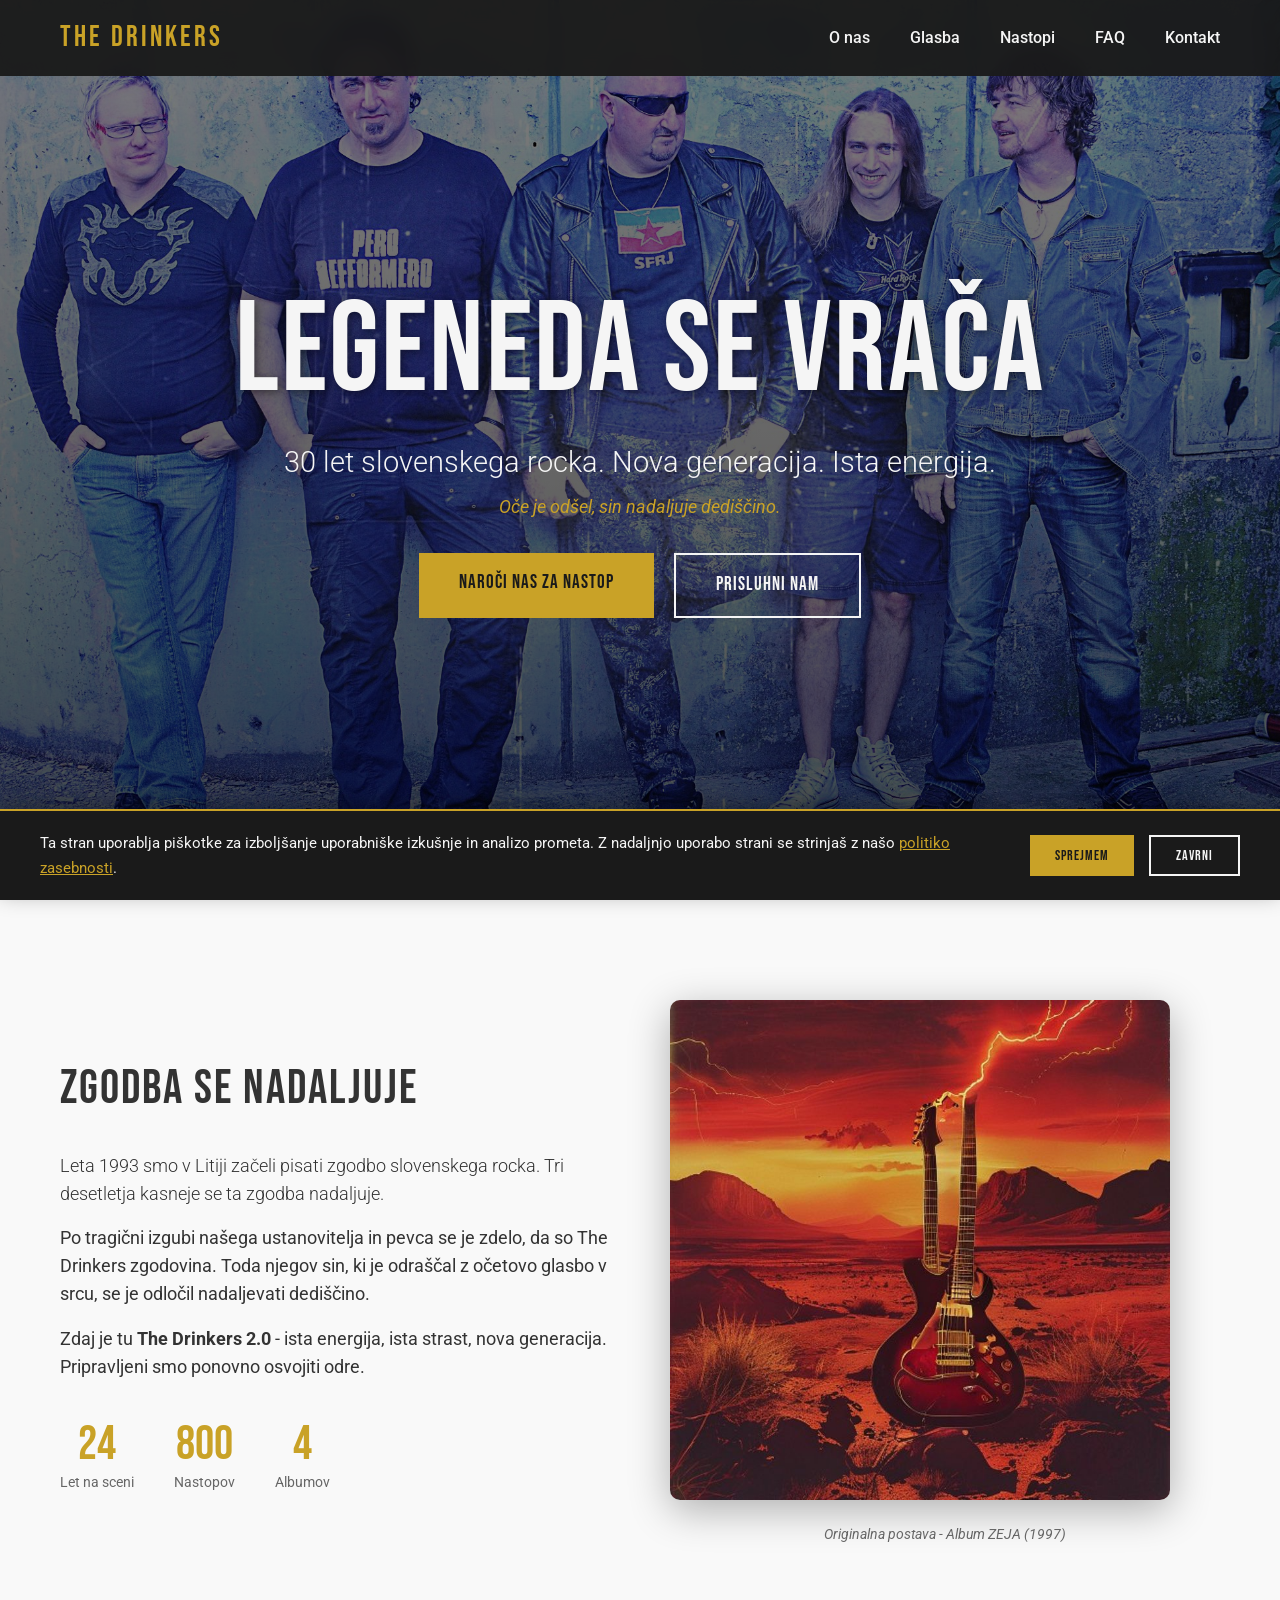
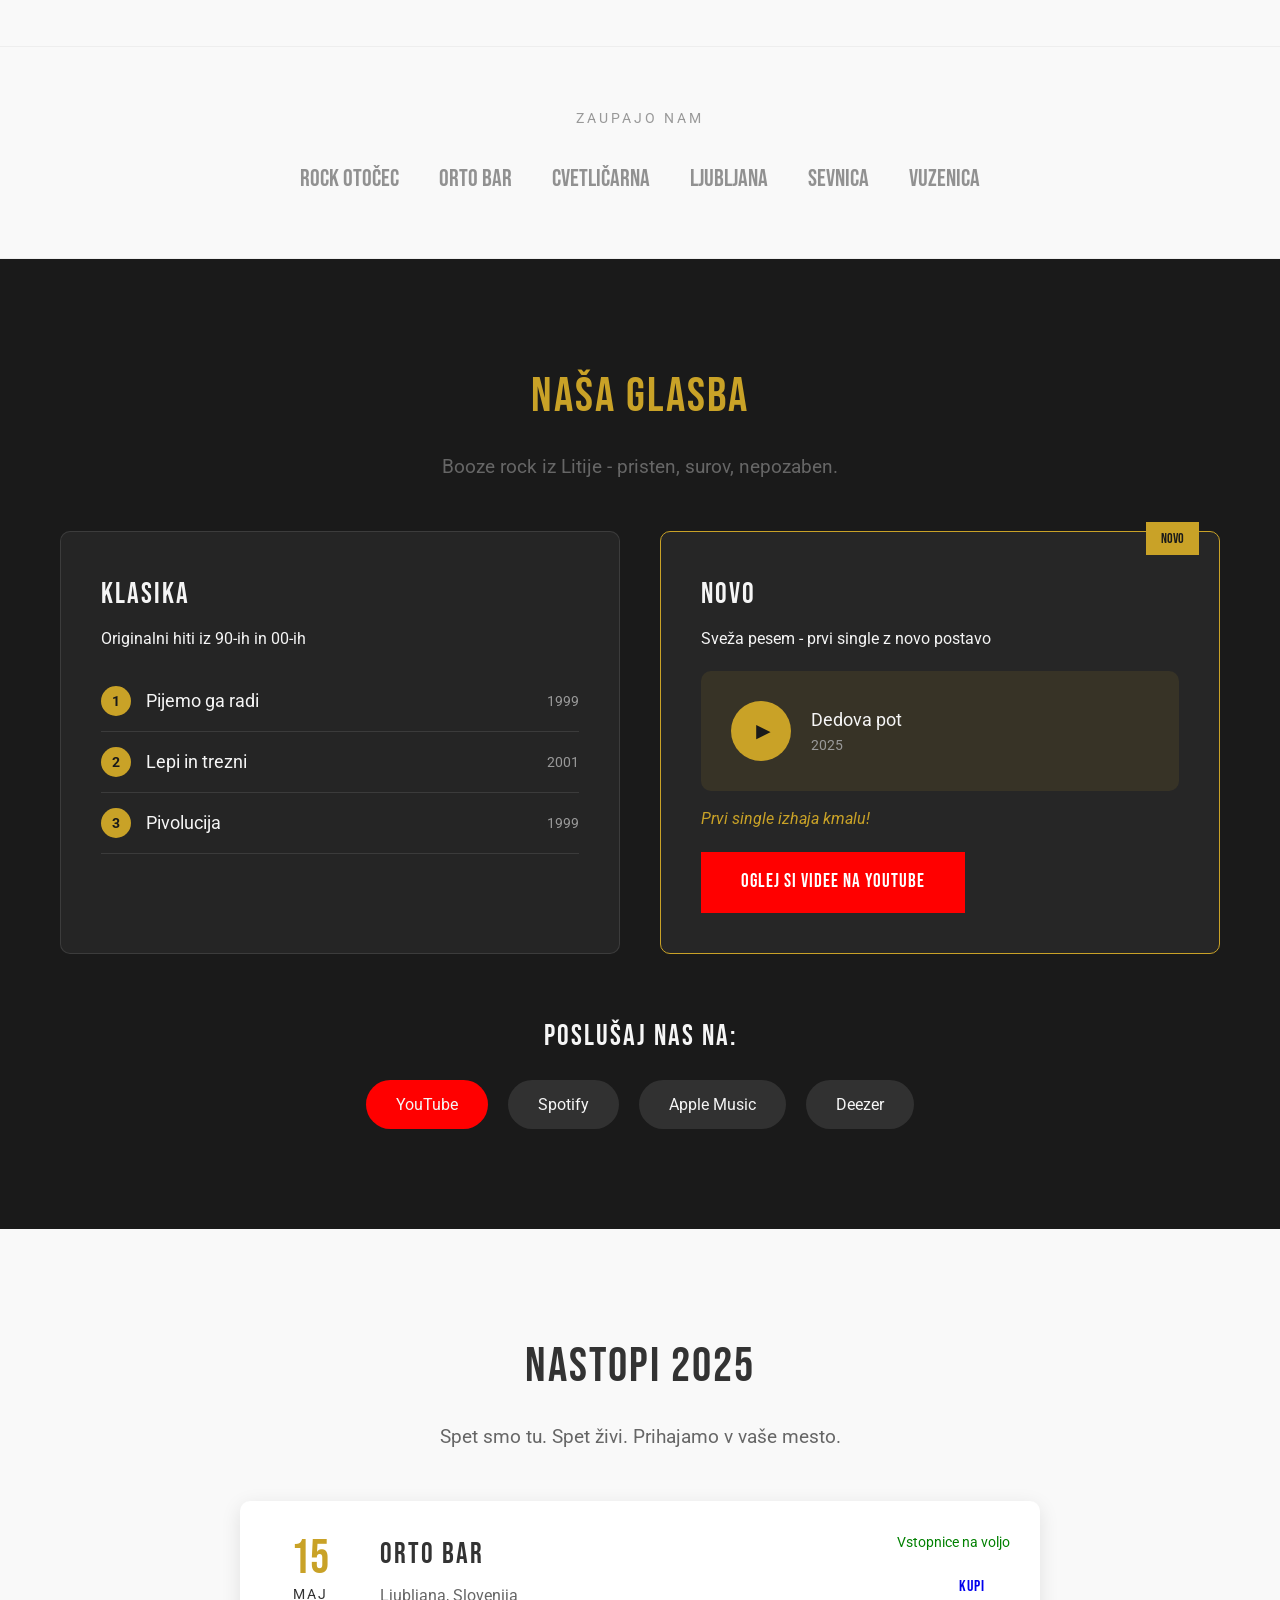
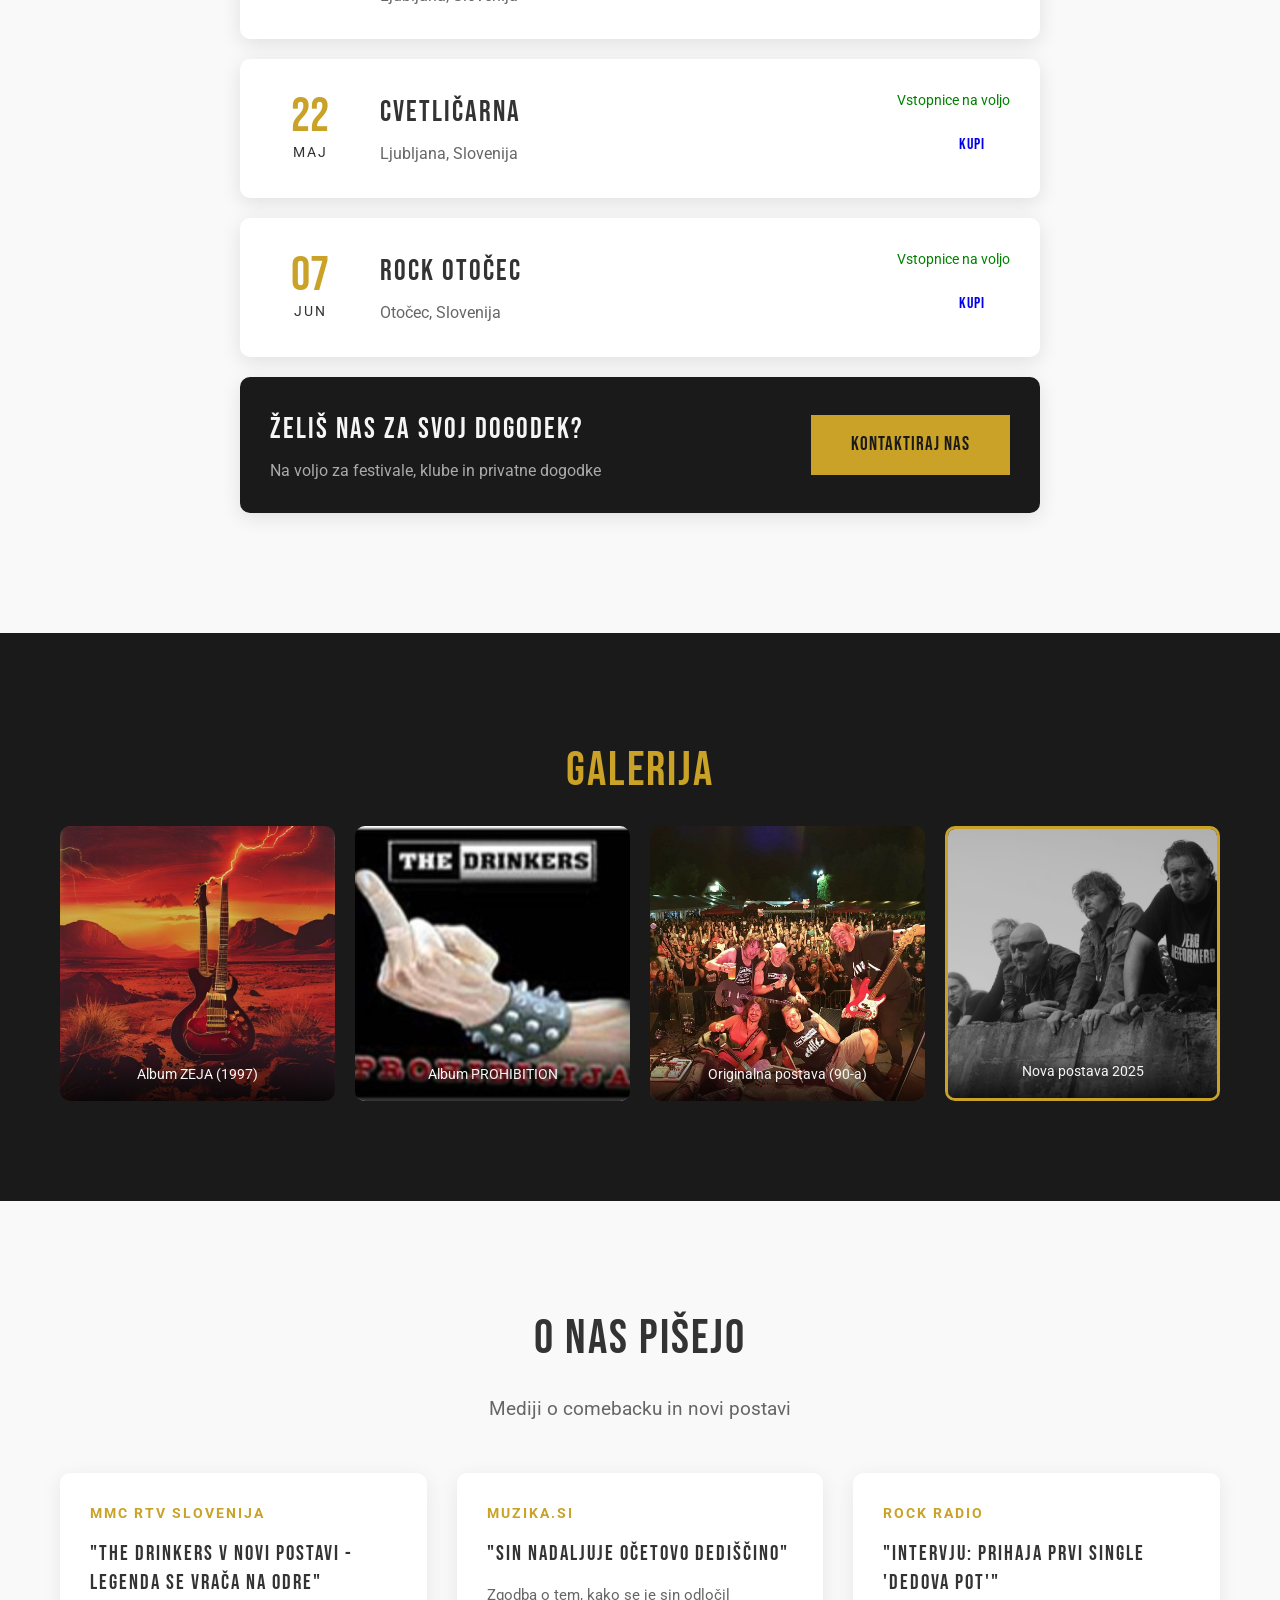
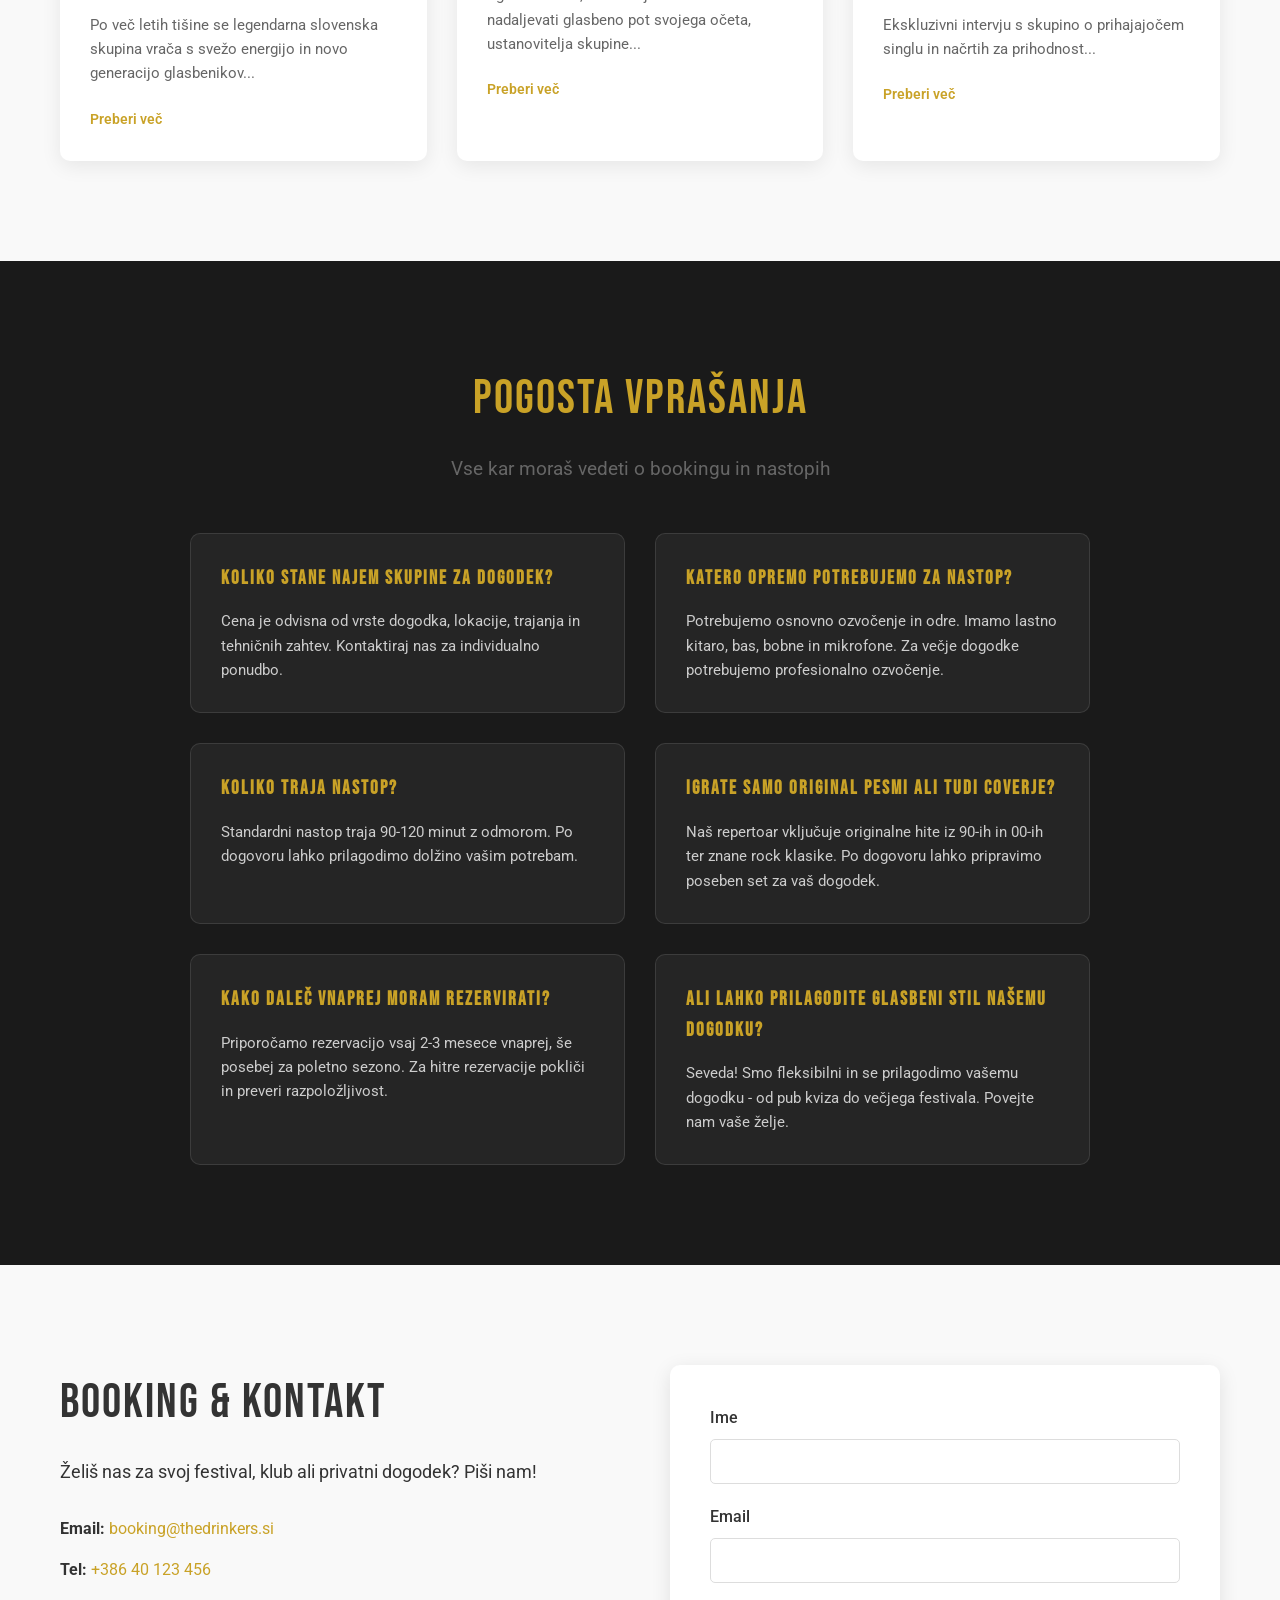
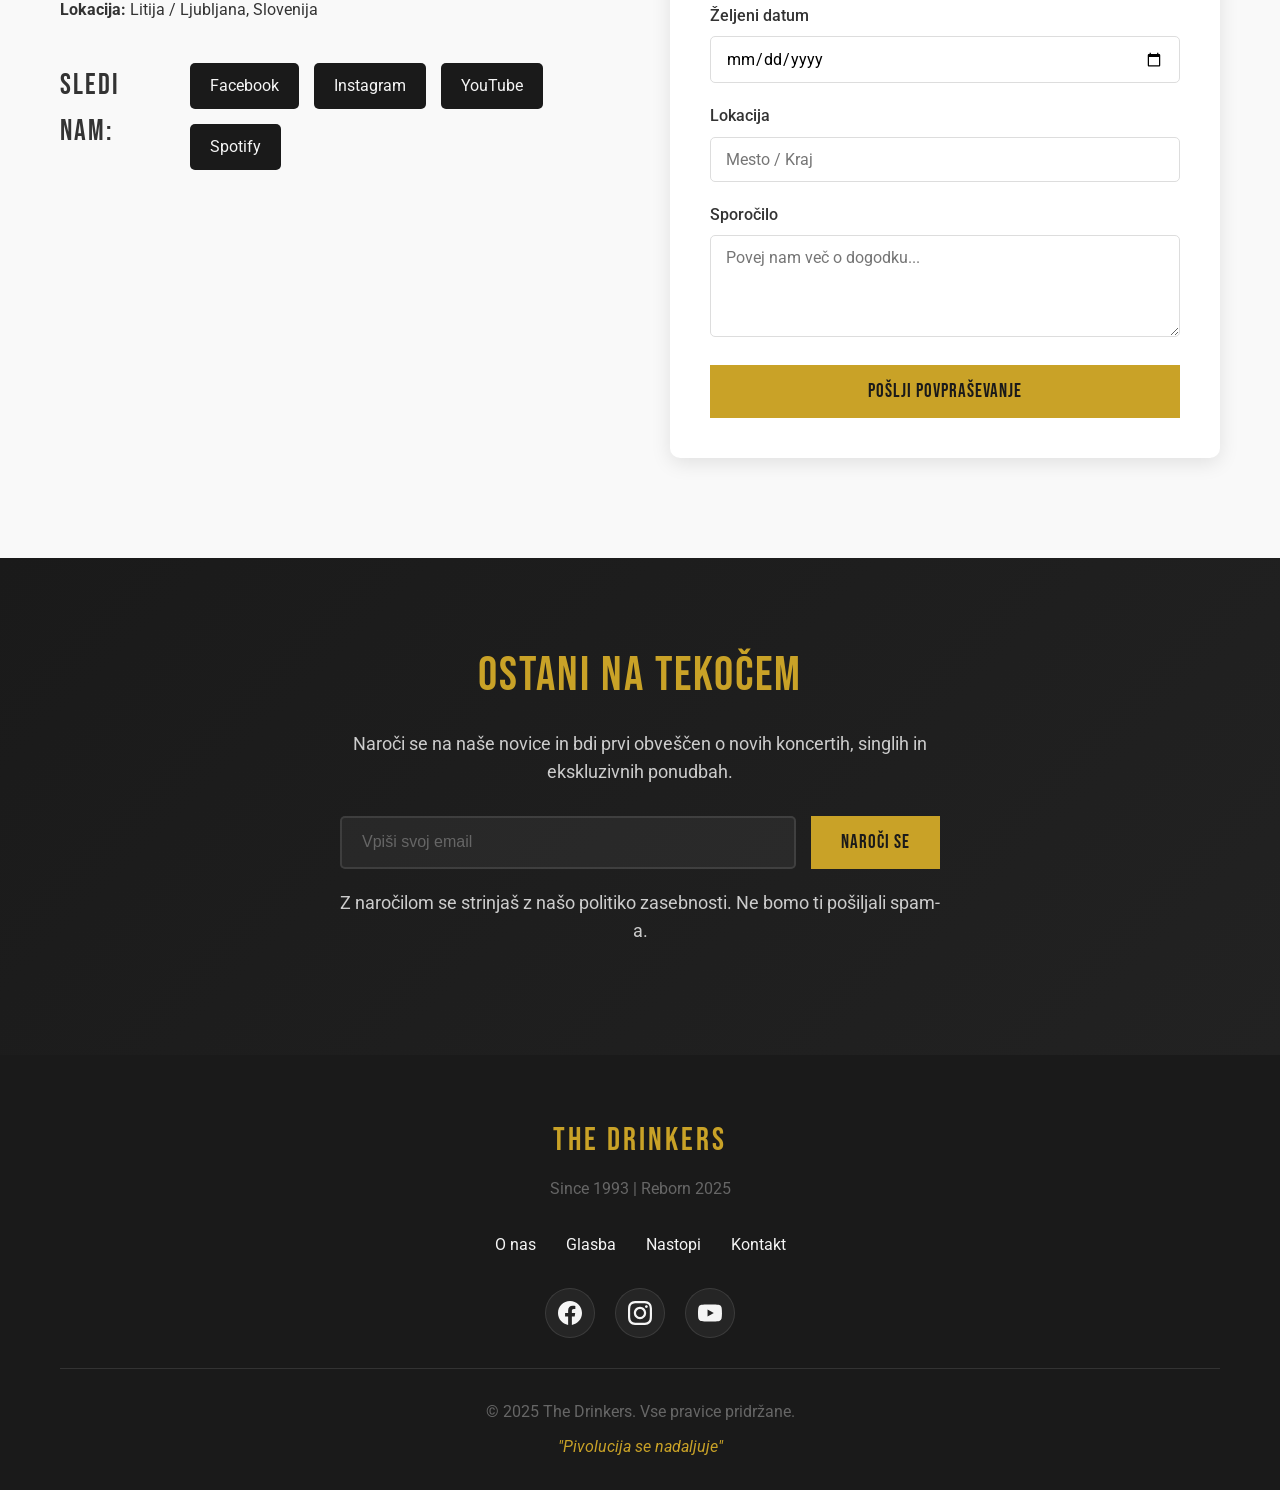
<file: index.html>
<!DOCTYPE html>
<html lang="sl">
<head>
    <meta charset="UTF-8">
    <meta name="viewport" content="width=device-width, initial-scale=1.0">
    <meta name="description" content="The Drinkers - Legenda se vrača! Slovenska booze rock skupina po 30+ letih z novim pevcem. Booking za nastope.">
    <meta name="keywords" content="The Drinkers, slovenska rock skupina, booze rock, Litija, comeback 2025, booking nastopi">
    <meta name="author" content="The Drinkers">
    <meta name="robots" content="index, follow">
    
    <!-- Canonical URL -->
    <link rel="canonical" href="https://thedrinkers.si/">
    
    <!-- Open Graph / Facebook -->
    <meta property="og:type" content="website">
    <meta property="og:url" content="https://thedrinkers.si/">
    <meta property="og:title" content="The Drinkers | Comeback 2025 - Legenda se vrača">
    <meta property="og:description" content="Slovenska booze rock skupina po 30+ letih z novim pevcem. Sin nadaljuje očetovo dediščino.">
    <meta property="og:image" content="https://thedrinkers.si/images/og-image.jpg">
    <meta property="og:locale" content="sl_SI">
    
    <!-- Twitter -->
    <meta property="twitter:card" content="summary_large_image">
    <meta property="twitter:url" content="https://thedrinkers.si/">
    <meta property="twitter:title" content="The Drinkers | Comeback 2025">
    <meta property="twitter:description" content="Slovenska booze rock skupina po 30+ letih z novim pevcem.">
    <meta property="twitter:image" content="https://thedrinkers.si/images/og-image.jpg">
    
    <!-- Favicon -->
    <link rel="icon" type="image/svg+xml" href="favicon.svg">
    
    <title>The Drinkers | Comeback 2025 - Legenda se vrača</title>
    <link rel="stylesheet" href="styles.css">
    <link rel="preconnect" href="https://fonts.googleapis.com">
    <link href="https://fonts.googleapis.com/css2?family=Bebas+Neue&family=Roboto:wght@400;700&display=swap" rel="stylesheet">
    
    <!-- Schema.org Structured Data -->
    <script type="application/ld+json">
    {
        "@context": "https://schema.org",
        "@type": "MusicGroup",
        "name": "The Drinkers",
        "alternateName": "The Drinkers 2025",
        "description": "Slovenska booze rock skupina iz Litije, ustanovljena leta 1993. Legenda se vrača z novo postavo.",
        "url": "https://thedrinkers.si",
        "genre": ["Rock", "Booze Rock"],
        "foundingLocation": {
            "@type": "Place",
            "name": "Litija",
            "address": {
                "@type": "PostalAddress",
                "addressLocality": "Litija",
                "addressCountry": "SI"
            }
        },
        "foundingDate": "1993",
        "sameAs": [
            "https://www.youtube.com/@TheDrinkersSlovenija",
            "https://sl.wikipedia.org/wiki/The_Drinkers"
        ],
        "image": "https://thedrinkers.si/images/og-image.jpg",
        "event": [
            {
                "@type": "Event",
                "name": "The Drinkers v Orto Baru",
                "startDate": "2025-05-15",
                "location": {
                    "@type": "Place",
                    "name": "Orto Bar",
                    "address": {
                        "@type": "PostalAddress",
                        "addressLocality": "Ljubljana",
                        "addressCountry": "SI"
                    }
                }
            },
            {
                "@type": "Event",
                "name": "The Drinkers v Cvetličarni",
                "startDate": "2025-05-22",
                "location": {
                    "@type": "Place",
                    "name": "Cvetličarna",
                    "address": {
                        "@type": "PostalAddress",
                        "addressLocality": "Ljubljana",
                        "addressCountry": "SI"
                    }
                }
            }
        ]
    }
    </script>
</head>
<body>
    <!-- Navigation -->
    <nav class="navbar">
        <div class="container">
            <a href="#" class="logo">THE DRINKERS</a>
            <ul class="nav-links">
                <li><a href="#about">O nas</a></li>
                <li><a href="#music">Glasba</a></li>
                <li><a href="#shows">Nastopi</a></li>
                <li><a href="#faq">FAQ</a></li>
                <li><a href="#contact">Kontakt</a></li>
            </ul>
            <div class="hamburger">
                <span></span>
                <span></span>
                <span></span>
            </div>
        </div>
    </nav>

    <!-- Hero Section -->
    <section class="hero">
        <div class="hero-overlay"></div>
        <div class="container">
            <div class="hero-content">
                <h1 class="hero-title">LEGENEDA SE VRAČA</h1>
                <p class="hero-subtitle">30 let slovenskega rocka. Nova generacija. Ista energija.</p>
                <p class="hero-tagline">Oče je odšel, sin nadaljuje dediščino.</p>
                <div class="hero-cta">
                    <a href="#contact" class="btn btn-primary">Naroči nas za nastop</a>
                    <a href="#music" class="btn btn-secondary">Prisluhni nam</a>
                </div>
            </div>
        </div>
        <div class="scroll-indicator">
            <span></span>
        </div>
    </section>

    <!-- About Section -->
    <section id="about" class="about">
        <div class="container">
            <div class="about-grid">
                <div class="about-text">
                    <h2>Zgodba se nadaljuje</h2>
                    <p class="lead">Leta 1993 smo v Litiji začeli pisati zgodbo slovenskega rocka. Tri desetletja kasneje se ta zgodba nadaljuje.</p>
                    <p>Po tragični izgubi našega ustanovitelja in pevca se je zdelo, da so The Drinkers zgodovina. Toda njegov sin, ki je odraščal z očetovo glasbo v srcu, se je odločil nadaljevati dediščino.</p>
                    <p>Zdaj je tu <strong>The Drinkers 2.0</strong> - ista energija, ista strast, nova generacija. Pripravljeni smo ponovno osvojiti odre.</p>
                    <div class="stats">
                        <div class="stat">
                            <span class="stat-number">30+</span>
                            <span class="stat-label">Let na sceni</span>
                        </div>
                        <div class="stat">
                            <span class="stat-number">1000+</span>
                            <span class="stat-label">Nastopov</span>
                        </div>
                        <div class="stat">
                            <span class="stat-number">5</span>
                            <span class="stat-label">Albumov</span>
                        </div>
                    </div>
                </div>
                <div class="about-image">
                    <img src="images/about-zeja.jpg" alt="The Drinkers - ZEJA album (1997) - Originalna postava" class="about-img" loading="lazy" width="500" height="500">
                    <p class="image-caption">Originalna postava - Album ZEJA (1997)</p>
                </div>
            </div>
        </div>
    </section>

    <!-- Trust Block Section -->
    <section class="trust">
        <div class="container">
            <p class="trust-label">Zaupajo nam</p>
            <div class="trust-logos">
                <div class="trust-logo">Rock Otočec</div>
                <div class="trust-logo">Orto Bar</div>
                <div class="trust-logo">Cvetličarna</div>
                <div class="trust-logo">Ljubljana</div>
                <div class="trust-logo">Sevnica</div>
                <div class="trust-logo">Vuzenica</div>
            </div>
        </div>
    </section>

    <!-- Music Section -->
    <section id="music" class="music">
        <div class="container">
            <h2>Naša glasba</h2>
            <p class="section-subtitle">Booze rock iz Litije - pristen, surov, nepozaben.</p>
            
            <div class="music-grid">
                <div class="music-card">
                    <h3>Klasika</h3>
                    <p>Originalni hiti iz 90-ih in 00-ih</p>
                    <div class="playlist">
                        <div class="track">
                            <span class="track-number">1</span>
                            <span class="track-name">Pijemo ga radi</span>
                            <span class="track-year">1999</span>
                        </div>
                        <div class="track">
                            <span class="track-number">2</span>
                            <span class="track-name">Lepi in trezni</span>
                            <span class="track-year">2001</span>
                        </div>
                        <div class="track">
                            <span class="track-number">3</span>
                            <span class="track-name">Pivolucija</span>
                            <span class="track-year">1999</span>
                        </div>
                    </div>
                </div>
                
                <div class="music-card featured">
                    <h3>Novo</h3>
                    <p>Sveža pesem - prvi single z novo postavo</p>
                    <div class="featured-track">
                        <div class="play-button">
                            <span>&#9658;</span>
                        </div>
                        <div class="track-info">
                            <span class="track-name">Dedova pot</span>
                            <span class="track-year">2025</span>
                        </div>
                    </div>
                    <p class="coming-soon">Prvi single izhaja kmalu!</p>
                    <a href="https://www.youtube.com/@TheDrinkersSlovenija" target="_blank" rel="noopener noreferrer" class="btn btn-youtube">Oglej si videe na YouTube</a>
                </div>
            </div>
            
            <div class="streaming-links">
                <h3>Poslušaj nas na:</h3>
                <div class="platforms">
                    <a href="https://www.youtube.com/@TheDrinkersSlovenija" target="_blank" rel="noopener noreferrer" class="platform youtube">YouTube</a>
                    <a href="#" class="platform">Spotify</a>
                    <a href="#" class="platform">Apple Music</a>
                    <a href="#" class="platform">Deezer</a>
                </div>
            </div>
        </div>
    </section>

    <!-- Shows Section -->
    <section id="shows" class="shows">
        <div class="container">
            <h2>Nastopi 2025</h2>
            <p class="section-subtitle">Spet smo tu. Spet živi. Prihajamo v vaše mesto.</p>
            
            <div class="shows-list">
                <div class="show-item">
                    <div class="show-date">
                        <span class="day">15</span>
                        <span class="month">MAJ</span>
                    </div>
                    <div class="show-info">
                        <h3>Orto Bar</h3>
                        <p>Ljubljana, Slovenija</p>
                    </div>
                    <div class="show-status">
                        <span class="status available">Vstopnice na voljo</span>
                        <a href="#" class="btn btn-small">Kupi</a>
                    </div>
                </div>
                
                <div class="show-item">
                    <div class="show-date">
                        <span class="day">22</span>
                        <span class="month">MAJ</span>
                    </div>
                    <div class="show-info">
                        <h3>Cvetličarna</h3>
                        <p>Ljubljana, Slovenija</p>
                    </div>
                    <div class="show-status">
                        <span class="status available">Vstopnice na voljo</span>
                        <a href="#" class="btn btn-small">Kupi</a>
                    </div>
                </div>
                
                <div class="show-item">
                    <div class="show-date">
                        <span class="day">07</span>
                        <span class="month">JUN</span>
                    </div>
                    <div class="show-info">
                        <h3>Rock Otočec</h3>
                        <p>Otočec, Slovenija</p>
                    </div>
                    <div class="show-status">
                        <span class="status available">Vstopnice na voljo</span>
                        <a href="#" class="btn btn-small">Kupi</a>
                    </div>
                </div>
                
                <div class="show-item booking">
                    <div class="show-info">
                        <h3>Želiš nas za svoj dogodek?</h3>
                        <p>Na voljo za festivale, klube in privatne dogodke</p>
                    </div>
                    <div class="show-status">
                        <a href="#contact" class="btn btn-primary">Kontaktiraj nas</a>
                    </div>
                </div>
            </div>
        </div>
    </section>

    <!-- Gallery Section -->
    <section class="gallery">
        <div class="container">
            <h2>Galerija</h2>
            <div class="gallery-grid">
                <div class="gallery-item">
                    <img src="images/gallery-1-zeja.jpg" alt="The Drinkers - ZEJA album (1997) - Originalna postava" loading="lazy" width="400" height="400">
                    <p class="gallery-caption">Album ZEJA (1997)</p>
                </div>
                <div class="gallery-item">
                    <img src="images/gallery-2-prohibition.jpg" alt="The Drinkers - PROHIBITION album" loading="lazy" width="400" height="400">
                    <p class="gallery-caption">Album PROHIBITION</p>
                </div>
                <div class="gallery-item">
                    <img src="images/gallery-3-vintage.jpg" alt="The Drinkers - Vintage B&W foto" loading="lazy" width="400" height="400">
                    <p class="gallery-caption">Originalna postava (90-a)</p>
                </div>
                <div class="gallery-item featured">
                    <img src="images/gallery-4-modern.jpg" alt="The Drinkers 2025 - Nova postava" loading="lazy" width="400" height="400">
                    <p class="gallery-caption">Nova postava 2025</p>
                </div>
            </div>
        </div>
    </section>

    <!-- Press Section -->
    <section class="press">
        <div class="container">
            <h2>O nas pišejo</h2>
            <p class="section-subtitle">Mediji o comebacku in novi postavi</p>
            
            <div class="press-grid">
                <article class="press-item">
                    <div class="press-source">MMC RTV Slovenija</div>
                    <h3>"The Drinkers v novi postavi - Legenda se vrača na odre"</h3>
                    <p class="press-excerpt">Po več letih tišine se legendarna slovenska skupina vrača s svežo energijo in novo generacijo glasbenikov...</p>
                    <a href="#" class="press-link">Preberi več</a>
                </article>
                
                <article class="press-item">
                    <div class="press-source">Muzika.si</div>
                    <h3>"Sin nadaljuje očetovo dediščino"</h3>
                    <p class="press-excerpt">Zgodba o tem, kako se je sin odločil nadaljevati glasbeno pot svojega očeta, ustanovitelja skupine...</p>
                    <a href="#" class="press-link">Preberi več</a>
                </article>
                
                <article class="press-item">
                    <div class="press-source">Rock Radio</div>
                    <h3>"Intervju: Prihaja prvi single 'Dedova pot'"</h3>
                    <p class="press-excerpt">Ekskluzivni intervju s skupino o prihajajočem singlu in načrtih za prihodnost...</p>
                    <a href="#" class="press-link">Preberi več</a>
                </article>
            </div>
        </div>
    </section>

    <!-- FAQ Section -->
    <section id="faq" class="faq">
        <div class="container">
            <h2>Pogosta vprašanja</h2>
            <p class="section-subtitle">Vse kar moraš vedeti o bookingu in nastopih</p>
            
            <div class="faq-grid">
                <div class="faq-item">
                    <h3 class="faq-question">Koliko stane najem skupine za dogodek?</h3>
                    <p class="faq-answer">Cena je odvisna od vrste dogodka, lokacije, trajanja in tehničnih zahtev. Kontaktiraj nas za individualno ponudbo.</p>
                </div>
                
                <div class="faq-item">
                    <h3 class="faq-question">Katero opremo potrebujemo za nastop?</h3>
                    <p class="faq-answer">Potrebujemo osnovno ozvočenje in odre. Imamo lastno kitaro, bas, bobne in mikrofone. Za večje dogodke potrebujemo profesionalno ozvočenje.</p>
                </div>
                
                <div class="faq-item">
                    <h3 class="faq-question">Koliko traja nastop?</h3>
                    <p class="faq-answer">Standardni nastop traja 90-120 minut z odmorom. Po dogovoru lahko prilagodimo dolžino vašim potrebam.</p>
                </div>
                
                <div class="faq-item">
                    <h3 class="faq-question">Igrate samo original pesmi ali tudi coverje?</h3>
                    <p class="faq-answer">Naš repertoar vključuje originalne hite iz 90-ih in 00-ih ter znane rock klasike. Po dogovoru lahko pripravimo poseben set za vaš dogodek.</p>
                </div>
                
                <div class="faq-item">
                    <h3 class="faq-question">Kako daleč vnaprej moram rezervirati?</h3>
                    <p class="faq-answer">Priporočamo rezervacijo vsaj 2-3 mesece vnaprej, še posebej za poletno sezono. Za hitre rezervacije pokliči in preveri razpoložljivost.</p>
                </div>
                
                <div class="faq-item">
                    <h3 class="faq-question">Ali lahko prilagodite glasbeni stil našemu dogodku?</h3>
                    <p class="faq-answer">Seveda! Smo fleksibilni in se prilagodimo vašemu dogodku - od pub kviza do večjega festivala. Povejte nam vaše želje.</p>
                </div>
            </div>
        </div>
    </section>

    <!-- Contact Section -->
    <section id="contact" class="contact">
        <div class="container">
            <div class="contact-grid">
                <div class="contact-info">
                    <h2>Booking & Kontakt</h2>
                    <p>Želiš nas za svoj festival, klub ali privatni dogodek? Piši nam!</p>
                    
                    <div class="contact-details">
                        <div class="contact-item">
                            <strong>Email:</strong>
                            <a href="mailto:booking@thedrinkers.si">booking@thedrinkers.si</a>
                        </div>
                        <div class="contact-item">
                            <strong>Tel:</strong>
                            <a href="tel:+38640123456">+386 40 123 456</a>
                        </div>
                        <div class="contact-item">
                            <strong>Lokacija:</strong>
                            <span>Litija / Ljubljana, Slovenija</span>
                        </div>
                    </div>
                    
                    <div class="social-links">
                        <h3>Sledi nam:</h3>
                        <div class="social-icons">
                            <a href="#" class="social-icon">Facebook</a>
                            <a href="#" class="social-icon">Instagram</a>
                            <a href="#" class="social-icon">YouTube</a>
                            <a href="#" class="social-icon">Spotify</a>
                        </div>
                    </div>
                </div>
                
                <div class="contact-form">
                    <form>
                        <div class="form-group">
                            <label for="name">Ime</label>
                            <input type="text" id="name" name="name" required>
                        </div>
                        <div class="form-group">
                            <label for="email">Email</label>
                            <input type="email" id="email" name="email" required>
                        </div>
                        <div class="form-group">
                            <label for="date">Željeni datum</label>
                            <input type="date" id="date" name="date">
                        </div>
                        <div class="form-group">
                            <label for="location">Lokacija</label>
                            <input type="text" id="location" name="location" placeholder="Mesto / Kraj">
                        </div>
                        <div class="form-group">
                            <label for="message">Sporočilo</label>
                            <textarea id="message" name="message" rows="4" placeholder="Povej nam več o dogodku..."></textarea>
                        </div>
                        <button type="submit" class="btn btn-primary btn-full">Pošlji povpraševanje</button>
                    </form>
                </div>
            </div>
        </div>
    </section>

    <!-- Newsletter Section -->
    <section class="newsletter">
        <div class="container">
            <div class="newsletter-content">
                <h2>Ostani na tekočem</h2>
                <p>Naroči se na naše novice in bdi prvi obveščen o novih koncertih, singlih in ekskluzivnih ponudbah.</p>
                <form class="newsletter-form" id="newsletterForm">
                    <input type="email" name="email" placeholder="Vpiši svoj email" required class="newsletter-input">
                    <button type="submit" class="btn btn-primary newsletter-btn">Naroči se</button>
                </form>
                <p class="newsletter-privacy">Z naročilom se strinjaš z našo politiko zasebnosti. Ne bomo ti pošiljali spam-a.</p>
            </div>
        </div>
    </section>

    <!-- Footer -->
    <footer class="footer">
        <div class="container">
            <div class="footer-content">
                <div class="footer-logo">
                    <span>THE DRINKERS</span>
                    <p>Since 1993 | Reborn 2025</p>
                </div>
                <div class="footer-links">
                    <a href="#about">O nas</a>
                    <a href="#music">Glasba</a>
                    <a href="#shows">Nastopi</a>
                    <a href="#contact">Kontakt</a>
                </div>
                
                <!-- Social Media Links -->
                <div class="social-links">
                    <a href="https://www.facebook.com/thedrinkers" target="_blank" rel="noopener noreferrer" class="social-link" aria-label="Facebook">
                        <svg width="24" height="24" viewBox="0 0 24 24" fill="currentColor">
                            <path d="M24 12.073c0-6.627-5.373-12-12-12s-12 5.373-12 12c0 5.99 4.388 10.954 10.125 11.854v-8.385H7.078v-3.47h3.047V9.43c0-3.007 1.792-4.669 4.533-4.669 1.312 0 2.686.235 2.686.235v2.953H15.83c-1.491 0-1.956.925-1.956 1.874v2.25h3.328l-.532 3.47h-2.796v8.385C19.612 23.027 24 18.062 24 12.073z"/>
                        </svg>
                    </a>
                    <a href="https://www.instagram.com/thedrinkers" target="_blank" rel="noopener noreferrer" class="social-link" aria-label="Instagram">
                        <svg width="24" height="24" viewBox="0 0 24 24" fill="currentColor">
                            <path d="M12 2.163c3.204 0 3.584.012 4.85.07 3.252.148 4.771 1.691 4.919 4.919.058 1.265.069 1.645.069 4.849 0 3.205-.012 3.584-.069 4.849-.149 3.225-1.664 4.771-4.919 4.919-1.266.058-1.644.07-4.85.07-3.204 0-3.584-.012-4.849-.07-3.26-.149-4.771-1.699-4.919-4.92-.058-1.265-.07-1.644-.07-4.849 0-3.204.013-3.583.07-4.849.149-3.227 1.664-4.771 4.919-4.919 1.266-.057 1.645-.069 4.849-.069zm0-2.163c-3.259 0-3.667.014-4.947.072-4.358.2-6.78 2.618-6.98 6.98-.059 1.281-.073 1.689-.073 4.948 0 3.259.014 3.668.072 4.948.2 4.358 2.618 6.78 6.98 6.98 1.281.058 1.689.072 4.948.072 3.259 0 3.668-.014 4.948-.072 4.354-.2 6.782-2.618 6.979-6.98.059-1.28.073-1.689.073-4.948 0-3.259-.014-3.667-.072-4.947-.196-4.354-2.617-6.78-6.979-6.98-1.281-.059-1.69-.073-4.949-.073zm0 5.838c-3.403 0-6.162 2.759-6.162 6.162s2.759 6.163 6.162 6.163 6.162-2.759 6.162-6.163c0-3.403-2.759-6.162-6.162-6.162zm0 10.162c-2.209 0-4-1.79-4-4 0-2.209 1.791-4 4-4s4 1.791 4 4c0 2.21-1.791 4-4 4zm6.406-11.845c-.796 0-1.441.645-1.441 1.44s.645 1.44 1.441 1.44c.795 0 1.439-.645 1.439-1.44s-.644-1.44-1.439-1.44z"/>
                        </svg>
                    </a>
                    <a href="https://www.youtube.com/@TheDrinkersSlovenija" target="_blank" rel="noopener noreferrer" class="social-link youtube" aria-label="YouTube">
                        <svg width="24" height="24" viewBox="0 0 24 24" fill="currentColor">
                            <path d="M23.498 6.186a3.016 3.016 0 0 0-2.122-2.136C19.505 3.545 12 3.545 12 3.545s-7.505 0-9.377.505A3.017 3.017 0 0 0 .502 6.186C0 8.07 0 12 0 12s0 3.93.502 5.814a3.016 3.016 0 0 0 2.122 2.136c1.871.505 9.376.505 9.376.505s7.505 0 9.377-.505a3.015 3.015 0 0 0 2.122-2.136C24 15.93 24 12 24 12s0-3.93-.502-5.814zM9.545 15.568V8.432L15.818 12l-6.273 3.568z"/>
                        </svg>
                    </a>
                </div>
                
                <div class="footer-bottom">
                    <p>&copy; 2025 The Drinkers. Vse pravice pridržane.</p>
                    <p class="tagline">"Pivolucija se nadaljuje"</p>
                </div>
            </div>
        </div>
    </footer>

    <!-- Google Analytics 4 -->
    <script async src="https://www.googletagmanager.com/gtag/js?id=GA_MEASUREMENT_ID"></script>
    <script>
        window.dataLayer = window.dataLayer || [];
        function gtag(){dataLayer.push(arguments);}
        gtag('js', new Date());
        gtag('config', 'GA_MEASUREMENT_ID');
    </script>
    
    <!-- Cookie Consent Banner (GDPR) -->
    <div id="cookie-banner" class="cookie-banner" role="dialog" aria-label="Obvestilo o piškotkih">
        <div class="cookie-content">
            <p>Ta stran uporablja piškotke za izboljšanje uporabniške izkušnje in analizo prometa. Z nadaljnjo uporabo strani se strinjaš z našo <a href="#" class="cookie-link">politiko zasebnosti</a>.</p>
            <div class="cookie-buttons">
                <button id="cookie-accept" class="btn btn-primary cookie-btn">Sprejmem</button>
                <button id="cookie-decline" class="btn btn-outline cookie-btn">Zavrni</button>
            </div>
        </div>
    </div>
    
    <script src="script.js"></script>
</body>
</html>
</file>
<file: styles.css>
/* Reset and Base */
* {
    margin: 0;
    padding: 0;
    box-sizing: border-box;
}

:root {
    --primary-color: #1a1a1a;
    --secondary-color: #c9a227;
    --accent-color: #8b0000;
    --text-light: #f5f5f5;
    --text-dark: #333;
    --bg-light: #f9f9f9;
    --bg-dark: #1a1a1a;
    --font-heading: 'Bebas Neue', sans-serif;
    --font-body: 'Roboto', sans-serif;
}

html {
    scroll-behavior: smooth;
}

body {
    font-family: var(--font-body);
    line-height: 1.6;
    color: var(--text-dark);
    overflow-x: hidden;
}

.container {
    max-width: 1200px;
    margin: 0 auto;
    padding: 0 20px;
}

/* Typography */
h1, h2, h3, .logo, .hero-title {
    font-family: var(--font-heading);
    font-weight: 400;
    letter-spacing: 2px;
}

h2 {
    font-size: 3rem;
    margin-bottom: 1rem;
    text-align: center;
}

h3 {
    font-size: 1.8rem;
    margin-bottom: 0.5rem;
}

.section-subtitle {
    text-align: center;
    font-size: 1.2rem;
    color: #666;
    margin-bottom: 3rem;
}

.lead {
    font-size: 1.3rem;
    font-weight: 300;
    margin-bottom: 1.5rem;
}

/* Buttons */
.btn {
    display: inline-block;
    padding: 15px 40px;
    font-family: var(--font-heading);
    font-size: 1.2rem;
    letter-spacing: 1px;
    text-decoration: none;
    text-transform: uppercase;
    border: none;
    cursor: pointer;
    transition: all 0.3s ease;
}

.btn-primary {
    background-color: var(--secondary-color);
    color: var(--primary-color);
}

.btn-primary:hover {
    background-color: #b8941f;
    transform: translateY(-2px);
    box-shadow: 0 5px 20px rgba(201, 162, 39, 0.3);
}

.btn-secondary {
    background-color: transparent;
    color: var(--text-light);
    border: 2px solid var(--text-light);
}

.btn-secondary:hover {
    background-color: var(--text-light);
    color: var(--primary-color);
}

.btn-small {
    padding: 10px 25px;
    font-size: 1rem;
}

.btn-full {
    width: 100%;
}

.btn-youtube {
    background-color: #FF0000;
    color: white;
    margin-top: 20px;
}

.btn-youtube:hover {
    background-color: #cc0000;
    transform: translateY(-2px);
    box-shadow: 0 5px 20px rgba(255, 0, 0, 0.3);
}

/* Navigation */
.navbar {
    position: fixed;
    top: 0;
    left: 0;
    right: 0;
    background: rgba(26, 26, 26, 0.95);
    -webkit-backdrop-filter: blur(10px);
    backdrop-filter: blur(10px);
    z-index: 1000;
    padding: 15px 0;
}

.navbar .container {
    display: flex;
    justify-content: space-between;
    align-items: center;
}

.logo {
    font-size: 1.8rem;
    color: var(--secondary-color);
    text-decoration: none;
    letter-spacing: 3px;
}

.nav-links {
    display: flex;
    list-style: none;
    gap: 40px;
}

.nav-links a {
    color: var(--text-light);
    text-decoration: none;
    font-weight: 500;
    transition: color 0.3s;
}

.nav-links a:hover {
    color: var(--secondary-color);
}

.hamburger {
    display: none;
    flex-direction: column;
    gap: 5px;
    cursor: pointer;
}

.hamburger span {
    width: 30px;
    height: 3px;
    background: var(--text-light);
    transition: 0.3s;
}

/* Hero Section */
.hero {
    height: 100vh;
    background: linear-gradient(rgba(0,0,0,0.5), rgba(0,0,0,0.7)), 
                url('images/hero-bg.jpg');
    background-size: cover;
    background-position: center;
    display: flex;
    align-items: center;
    justify-content: center;
    text-align: center;
    color: var(--text-light);
    position: relative;
}

.hero-content {
    position: relative;
    z-index: 2;
    max-width: 900px;
    padding: 0 20px;
}

.hero-title {
    font-size: clamp(2.5rem, 12vw, 8rem);
    margin-bottom: 1rem;
    line-height: 1.1;
    text-shadow: 2px 2px 10px rgba(0,0,0,0.5);
    text-align: center;
    width: 100%;
    display: block;
}

.hero-subtitle {
    font-size: clamp(1.2rem, 3vw, 1.8rem);
    margin-bottom: 0.5rem;
    font-weight: 300;
}

.hero-tagline {
    font-size: 1.1rem;
    color: var(--secondary-color);
    font-style: italic;
    margin-bottom: 2rem;
}

.hero-cta {
    display: flex;
    gap: 20px;
    justify-content: center;
    flex-wrap: wrap;
}

.scroll-indicator {
    position: absolute;
    bottom: 30px;
    left: 50%;
    transform: translateX(-50%);
    animation: bounce 2s infinite;
}

.scroll-indicator span {
    display: block;
    width: 30px;
    height: 50px;
    border: 2px solid var(--text-light);
    border-radius: 15px;
    position: relative;
}

.scroll-indicator span::before {
    content: '';
    position: absolute;
    top: 10px;
    left: 50%;
    transform: translateX(-50%);
    width: 6px;
    height: 10px;
    background: var(--text-light);
    border-radius: 3px;
    animation: scroll 2s infinite;
}

@keyframes bounce {
    0%, 20%, 50%, 80%, 100% { transform: translateX(-50%) translateY(0); }
    40% { transform: translateX(-50%) translateY(-10px); }
    60% { transform: translateX(-50%) translateY(-5px); }
}

@keyframes scroll {
    0% { opacity: 1; top: 10px; }
    100% { opacity: 0; top: 30px; }
}

/* About Section */
.about {
    padding: 100px 0;
    background: var(--bg-light);
}

.about-grid {
    display: grid;
    grid-template-columns: 1fr 1fr;
    gap: 60px;
    align-items: center;
}

.about-text h2 {
    text-align: left;
    margin-bottom: 1.5rem;
}

.about-text p {
    margin-bottom: 1rem;
    font-size: 1.1rem;
}

.stats {
    display: flex;
    gap: 40px;
    margin-top: 40px;
}

.stat {
    text-align: center;
}

.stat-number {
    display: block;
    font-family: var(--font-heading);
    font-size: 3rem;
    color: var(--secondary-color);
    line-height: 1;
}

.stat-label {
    font-size: 0.9rem;
    color: #666;
}

.about-img {
    width: 100%;
    max-width: 500px;
    height: auto;
    border-radius: 10px;
    box-shadow: 0 10px 40px rgba(0,0,0,0.3);
    transition: transform 0.3s ease;
}

.about-img:hover {
    transform: scale(1.02);
}

.image-caption {
    text-align: center;
    margin-top: 15px;
    font-size: 0.9rem;
    color: #666;
    font-style: italic;
}

/* Trust Block Section */
.trust {
    padding: 60px 0;
    background: var(--bg-light);
    border-top: 1px solid #eee;
    border-bottom: 1px solid #eee;
}

.trust-label {
    text-align: center;
    font-size: 0.9rem;
    text-transform: uppercase;
    letter-spacing: 3px;
    color: #999;
    margin-bottom: 30px;
}

.trust-logos {
    display: flex;
    justify-content: center;
    align-items: center;
    gap: 40px;
    flex-wrap: wrap;
}

.trust-logo {
    font-family: var(--font-heading);
    font-size: 1.5rem;
    color: #666;
    opacity: 0.7;
    transition: opacity 0.3s;
}

.trust-logo:hover {
    opacity: 1;
    color: var(--secondary-color);
}

/* Music Section */
.music {
    padding: 100px 0;
    background: var(--bg-dark);
    color: var(--text-light);
}

.music h2 {
    color: var(--secondary-color);
}

.music-grid {
    display: grid;
    grid-template-columns: 1fr 1fr;
    gap: 40px;
    margin-bottom: 60px;
}

.music-card {
    background: rgba(255,255,255,0.05);
    padding: 40px;
    border-radius: 10px;
    border: 1px solid rgba(255,255,255,0.1);
}

.music-card.featured {
    border-color: var(--secondary-color);
    position: relative;
}

.music-card.featured::before {
    content: 'NOVO';
    position: absolute;
    top: -10px;
    right: 20px;
    background: var(--secondary-color);
    color: var(--primary-color);
    padding: 5px 15px;
    font-family: var(--font-heading);
    font-size: 0.9rem;
}

.playlist {
    margin-top: 20px;
}

.track {
    display: flex;
    align-items: center;
    gap: 15px;
    padding: 15px 0;
    border-bottom: 1px solid rgba(255,255,255,0.1);
}

.track-number {
    width: 30px;
    height: 30px;
    background: var(--secondary-color);
    color: var(--primary-color);
    display: flex;
    align-items: center;
    justify-content: center;
    border-radius: 50%;
    font-weight: bold;
    font-size: 0.9rem;
}

.track-name {
    flex: 1;
    font-size: 1.1rem;
}

.track-year {
    color: #999;
    font-size: 0.9rem;
}

.featured-track {
    display: flex;
    align-items: center;
    gap: 20px;
    margin-top: 20px;
    padding: 30px;
    background: rgba(201, 162, 39, 0.1);
    border-radius: 10px;
}

.play-button {
    width: 60px;
    height: 60px;
    background: var(--secondary-color);
    border-radius: 50%;
    display: flex;
    align-items: center;
    justify-content: center;
    cursor: pointer;
    transition: transform 0.3s;
}

.play-button:hover {
    transform: scale(1.1);
}

.play-button span {
    color: var(--primary-color);
    font-size: 1.5rem;
    margin-left: 5px;
}

.track-info {
    display: flex;
    flex-direction: column;
}

.coming-soon {
    margin-top: 15px;
    color: var(--secondary-color);
    font-style: italic;
}

.streaming-links {
    text-align: center;
}

.platforms {
    display: flex;
    gap: 20px;
    justify-content: center;
    flex-wrap: wrap;
    margin-top: 20px;
}

.platform {
    padding: 12px 30px;
    background: rgba(255,255,255,0.1);
    color: var(--text-light);
    text-decoration: none;
    border-radius: 30px;
    transition: all 0.3s;
}

.platform:hover {
    background: var(--secondary-color);
    color: var(--primary-color);
}

.platform.youtube {
    background: #FF0000;
}

.platform.youtube:hover {
    background: #cc0000;
    color: white;
}

/* Shows Section */
.shows {
    padding: 100px 0;
    background: var(--bg-light);
}

.shows-list {
    max-width: 800px;
    margin: 0 auto;
}

.show-item {
    display: flex;
    align-items: center;
    gap: 30px;
    padding: 30px;
    background: white;
    margin-bottom: 20px;
    border-radius: 10px;
    box-shadow: 0 5px 20px rgba(0,0,0,0.1);
    transition: transform 0.3s;
}

.show-item:hover {
    transform: translateY(-5px);
}

.show-item.booking {
    background: var(--primary-color);
    color: var(--text-light);
}

.show-date {
    text-align: center;
    min-width: 80px;
}

.show-date .day {
    display: block;
    font-family: var(--font-heading);
    font-size: 3rem;
    color: var(--secondary-color);
    line-height: 1;
}

.show-date .month {
    display: block;
    font-size: 0.9rem;
    text-transform: uppercase;
    letter-spacing: 2px;
}

.show-info {
    flex: 1;
}

.show-info h3 {
    margin-bottom: 5px;
}

.show-info p {
    color: #666;
}

.show-item.booking .show-info p {
    color: #aaa;
}

.show-status {
    text-align: right;
}

.status {
    display: block;
    font-size: 0.9rem;
    margin-bottom: 10px;
}

.status.available {
    color: green;
}

/* Gallery Section */
.gallery {
    padding: 100px 0;
    background: var(--bg-dark);
    color: var(--text-light);
}

.gallery h2 {
    color: var(--secondary-color);
}

.gallery-grid {
    display: grid;
    grid-template-columns: repeat(4, 1fr);
    gap: 20px;
}

.gallery-item {
    aspect-ratio: 1;
    overflow: hidden;
    border-radius: 10px;
    position: relative;
    background: var(--primary-color);
    transition: transform 0.3s ease;
}

.gallery-item:hover {
    transform: translateY(-5px);
}

.gallery-item img {
    width: 100%;
    height: 100%;
    object-fit: cover;
    transition: transform 0.3s ease;
}

.gallery-item:hover img {
    transform: scale(1.05);
}

.gallery-item.featured {
    border: 3px solid var(--secondary-color);
}

.gallery-caption {
    position: absolute;
    bottom: 0;
    left: 0;
    right: 0;
    background: linear-gradient(transparent, rgba(0,0,0,0.8));
    color: var(--text-light);
    padding: 20px 15px 15px;
    margin: 0;
    font-size: 0.9rem;
    text-align: center;
}

/* Press Section */
.press {
    padding: 100px 0;
    background: var(--bg-light);
}

.press-grid {
    display: grid;
    grid-template-columns: repeat(3, 1fr);
    gap: 30px;
}

.press-item {
    background: white;
    padding: 30px;
    border-radius: 10px;
    box-shadow: 0 5px 20px rgba(0,0,0,0.08);
    transition: transform 0.3s, box-shadow 0.3s;
}

.press-item:hover {
    transform: translateY(-5px);
    box-shadow: 0 10px 40px rgba(0,0,0,0.12);
}

.press-source {
    font-size: 0.85rem;
    text-transform: uppercase;
    letter-spacing: 2px;
    color: var(--secondary-color);
    font-weight: 700;
    margin-bottom: 15px;
}

.press-item h3 {
    font-size: 1.3rem;
    margin-bottom: 15px;
    line-height: 1.4;
}

.press-excerpt {
    color: #666;
    font-size: 0.95rem;
    margin-bottom: 20px;
    line-height: 1.6;
}

.press-link {
    color: var(--secondary-color);
    text-decoration: none;
    font-weight: 600;
    font-size: 0.9rem;
}

.press-link:hover {
    text-decoration: underline;
}

/* FAQ Section */
.faq {
    padding: 100px 0;
    background: var(--bg-dark);
    color: var(--text-light);
}

.faq h2 {
    color: var(--secondary-color);
}

.faq-grid {
    display: grid;
    grid-template-columns: repeat(2, 1fr);
    gap: 30px;
    max-width: 900px;
    margin: 0 auto;
}

.faq-item {
    background: rgba(255,255,255,0.05);
    padding: 30px;
    border-radius: 10px;
    border: 1px solid rgba(255,255,255,0.1);
    transition: background 0.3s;
}

.faq-item:hover {
    background: rgba(255,255,255,0.08);
}

.faq-question {
    font-size: 1.2rem;
    color: var(--secondary-color);
    margin-bottom: 15px;
    font-weight: 600;
}

.faq-answer {
    color: #ccc;
    font-size: 0.95rem;
    line-height: 1.6;
}

/* Contact Section */
.contact {
    padding: 100px 0;
    background: var(--bg-light);
}

.contact-grid {
    display: grid;
    grid-template-columns: 1fr 1fr;
    gap: 60px;
}

.contact-info h2 {
    text-align: left;
}

.contact-info > p {
    font-size: 1.1rem;
    margin-bottom: 30px;
}

.contact-details {
    margin-bottom: 40px;
}

.contact-item {
    margin-bottom: 15px;
}

.contact-item a {
    color: var(--secondary-color);
    text-decoration: none;
}

.contact-item a:hover {
    text-decoration: underline;
}

.social-links h3 {
    margin-bottom: 15px;
}

.social-icons {
    display: flex;
    gap: 15px;
    flex-wrap: wrap;
}

.social-icon {
    padding: 10px 20px;
    background: var(--primary-color);
    color: var(--text-light);
    text-decoration: none;
    border-radius: 5px;
    transition: background 0.3s;
}

.social-icon:hover {
    background: var(--secondary-color);
    color: var(--primary-color);
}

.contact-form {
    background: white;
    padding: 40px;
    border-radius: 10px;
    box-shadow: 0 5px 20px rgba(0,0,0,0.1);
}

.form-group {
    margin-bottom: 20px;
}

.form-group label {
    display: block;
    margin-bottom: 8px;
    font-weight: 500;
}

.form-group input,
.form-group textarea {
    width: 100%;
    padding: 12px 15px;
    border: 1px solid #ddd;
    border-radius: 5px;
    font-family: var(--font-body);
    font-size: 1rem;
    transition: border-color 0.3s;
}

.form-group input:focus,
.form-group textarea:focus {
    outline: none;
    border-color: var(--secondary-color);
}

/* Newsletter Section */
.newsletter {
    padding: 80px 0;
    background: linear-gradient(135deg, var(--primary-color) 0%, #222 100%);
    color: var(--text-light);
    text-align: center;
}

.newsletter-content {
    max-width: 600px;
    margin: 0 auto;
}

.newsletter h2 {
    color: var(--secondary-color);
    margin-bottom: 15px;
}

.newsletter p {
    color: #ccc;
    margin-bottom: 30px;
    font-size: 1.1rem;
}

.newsletter-form {
    display: flex;
    gap: 15px;
    justify-content: center;
    flex-wrap: wrap;
    margin-bottom: 20px;
}

.newsletter-input {
    flex: 1;
    min-width: 250px;
    padding: 15px 20px;
    border: 2px solid rgba(255,255,255,0.1);
    border-radius: 5px;
    background: rgba(255,255,255,0.05);
    color: var(--text-light);
    font-size: 1rem;
    transition: border-color 0.3s;
}

.newsletter-input:focus {
    outline: none;
    border-color: var(--secondary-color);
}

.newsletter-input::placeholder {
    color: #666;
}

.newsletter-btn {
    padding: 15px 30px;
    white-space: nowrap;
}

.newsletter-privacy {
    font-size: 0.85rem;
    color: #666;
    margin-bottom: 0;
}

/* Footer */
.footer {
    background: var(--primary-color);
    color: var(--text-light);
    padding: 60px 0 30px;
}

.footer-content {
    text-align: center;
}

.footer-logo {
    margin-bottom: 30px;
}

.footer-logo span {
    font-family: var(--font-heading);
    font-size: 2rem;
    color: var(--secondary-color);
    letter-spacing: 3px;
}

.footer-logo p {
    color: #666;
    margin-top: 10px;
}

.footer-links {
    display: flex;
    justify-content: center;
    gap: 30px;
    margin-bottom: 30px;
}

.footer-links a {
    color: var(--text-light);
    text-decoration: none;
    transition: color 0.3s;
}

.footer-links a:hover {
    color: var(--secondary-color);
}

/* Social Media Links */
.social-links {
    display: flex;
    justify-content: center;
    gap: 20px;
    margin-bottom: 30px;
}

.social-link {
    display: flex;
    align-items: center;
    justify-content: center;
    width: 50px;
    height: 50px;
    background: rgba(255,255,255,0.05);
    border-radius: 50%;
    color: var(--text-light);
    transition: all 0.3s ease;
    border: 1px solid rgba(255,255,255,0.1);
}

.social-link:hover {
    background: var(--secondary-color);
    color: var(--primary-color);
    transform: translateY(-3px);
    border-color: var(--secondary-color);
}

.social-link.youtube:hover {
    background: #FF0000;
    color: white;
    border-color: #FF0000;
}

.footer-bottom {
    border-top: 1px solid #333;
    padding-top: 30px;
}

.footer-bottom p {
    color: #666;
}

.tagline {
    color: var(--secondary-color) !important;
    font-style: italic;
    margin-top: 10px;
}

/* Responsive Design */
@media (max-width: 1024px) {
    .about-grid,
    .contact-grid {
        grid-template-columns: 1fr;
    }
    
    .about-image {
        order: -1;
    }
    
    .music-grid {
        grid-template-columns: 1fr;
    }
    
    .gallery-grid {
        grid-template-columns: repeat(2, 1fr);
    }
    
    .press-grid {
        grid-template-columns: repeat(2, 1fr);
    }
    
    .faq-grid {
        grid-template-columns: 1fr;
    }
}

@media (max-width: 768px) {
    .nav-links {
        display: none;
        position: absolute;
        top: 100%;
        left: 0;
        right: 0;
        background: var(--primary-color);
        flex-direction: column;
        padding: 20px;
        gap: 20px;
    }
    
    .nav-links.active {
        display: flex;
    }
    
    .hamburger {
        display: flex;
    }
    
    .hero {
        display: flex !important;
        align-items: center !important;
        justify-content: center !important;
        text-align: center !important;
        min-height: 60vh;
        height: auto;
        background-size: 100% auto;
        background-position: top center;
        background-repeat: no-repeat;
        background-attachment: scroll;
        padding: 80px 0;
    }
    
    .hero-title {
        font-size: 2.5rem;
        text-align: center !important;
        width: 100%;
        margin: 0 auto;
        display: block;
        padding: 0 10px;
        word-wrap: break-word;
    }
    
    .hero-content {
        width: 100%;
        max-width: 100%;
        padding: 0 15px;
        margin: 0 auto;
        display: flex;
        flex-direction: column;
        align-items: center;
        justify-content: center;
        text-align: center;
    }
    
    .hero-subtitle,
    .hero-tagline {
        text-align: center;
        width: 100%;
    }
    
    .hero-cta {
        flex-direction: column;
        align-items: center;
        justify-content: center;
        width: 100%;
    }
    
    .btn {
        width: 100%;
        max-width: 300px;
    }
    
    .stats {
        flex-direction: column;
        gap: 20px;
    }
    
    .show-item {
        flex-direction: column;
        text-align: center;
    }
    
    .show-status {
        text-align: center;
    }
    
    h2 {
        font-size: 2rem;
    }
    
    .platforms {
        flex-direction: column;
    }
    
    .platform {
        width: 100%;
        text-align: center;
    }
}

@media (max-width: 480px) {
    .container {
        padding: 0 15px;
    }
    
    .hero-title {
        font-size: 2.5rem;
    }
    
    .gallery-grid {
        grid-template-columns: 1fr;
    }
    
    .press-grid {
        grid-template-columns: 1fr;
    }
    
    .footer-links {
        flex-direction: column;
        gap: 15px;
    }
}

/* Cookie Consent Banner */
.cookie-banner {
    position: fixed;
    bottom: 0;
    left: 0;
    right: 0;
    background: var(--primary-color);
    color: var(--text-light);
    padding: 20px;
    z-index: 1000;
    box-shadow: 0 -5px 20px rgba(0,0,0,0.3);
    border-top: 2px solid var(--secondary-color);
}

.cookie-content {
    max-width: 1200px;
    margin: 0 auto;
    display: flex;
    justify-content: space-between;
    align-items: center;
    gap: 30px;
    flex-wrap: wrap;
}

.cookie-content p {
    margin: 0;
    flex: 1;
    font-size: 0.95rem;
}

.cookie-link {
    color: var(--secondary-color);
    text-decoration: underline;
}

.cookie-link:hover {
    color: #fff;
}

.cookie-buttons {
    display: flex;
    gap: 15px;
}

.cookie-btn {
    padding: 10px 25px;
    font-size: 0.9rem;
}

.btn-outline {
    background: transparent;
    border: 2px solid var(--text-light);
    color: var(--text-light);
}

.btn-outline:hover {
    background: var(--text-light);
    color: var(--primary-color);
}

/* Hidden state for cookie banner */
.cookie-banner.hidden {
    display: none;
}

/* Responsive Cookie Banner */
@media (max-width: 768px) {
    .cookie-content {
        flex-direction: column;
        text-align: center;
    }
    
    .cookie-buttons {
        width: 100%;
        justify-content: center;
    }
}
</file>
